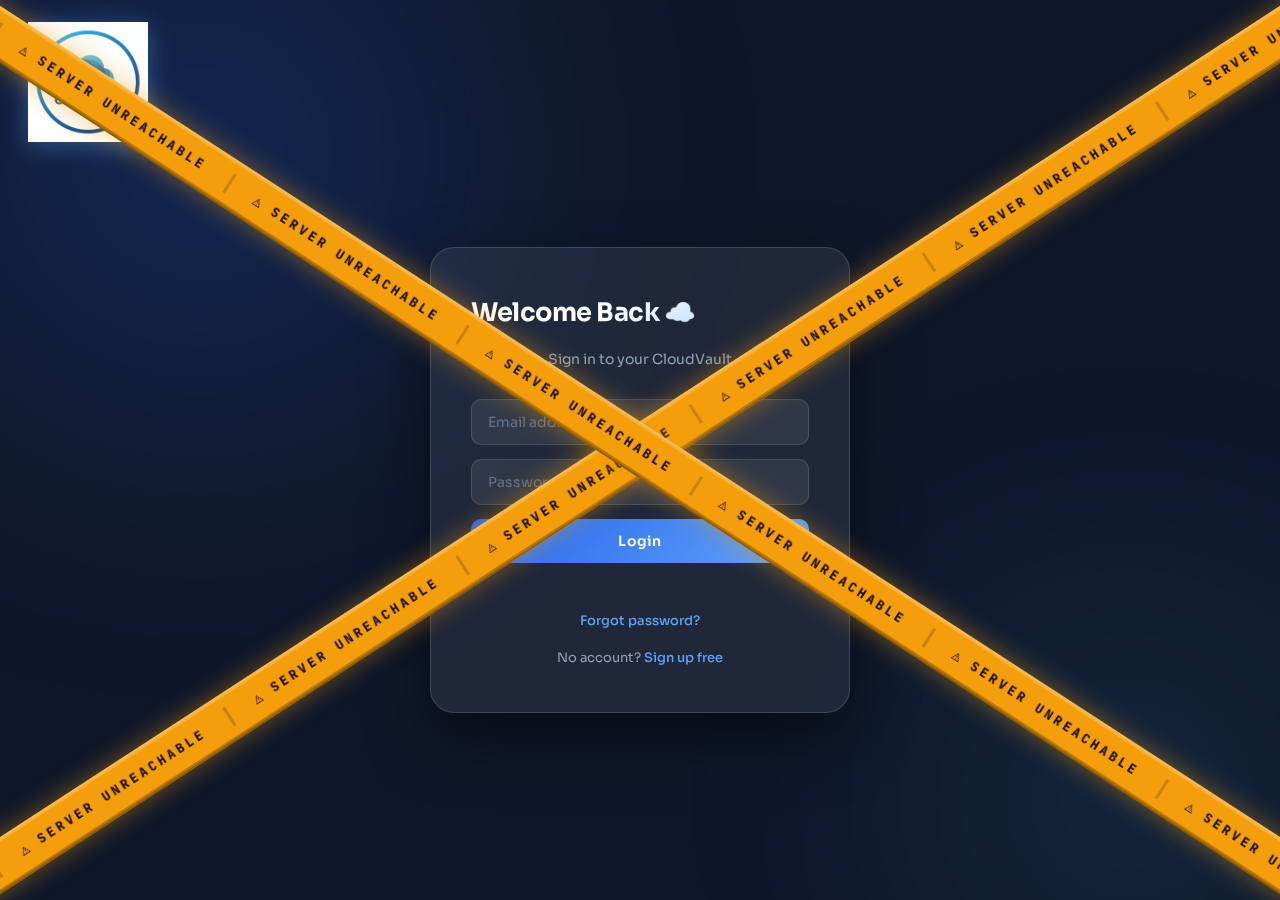
<file: index.html>
<!DOCTYPE html>
<html lang="en">
<head>
<meta charset="UTF-8">
<meta http-equiv="refresh" content="0; url=login.html">
<title>CloudVault</title>
</head>
<body>
  <script>window.location = "login.html";</script>
</body>
</html>
</file>
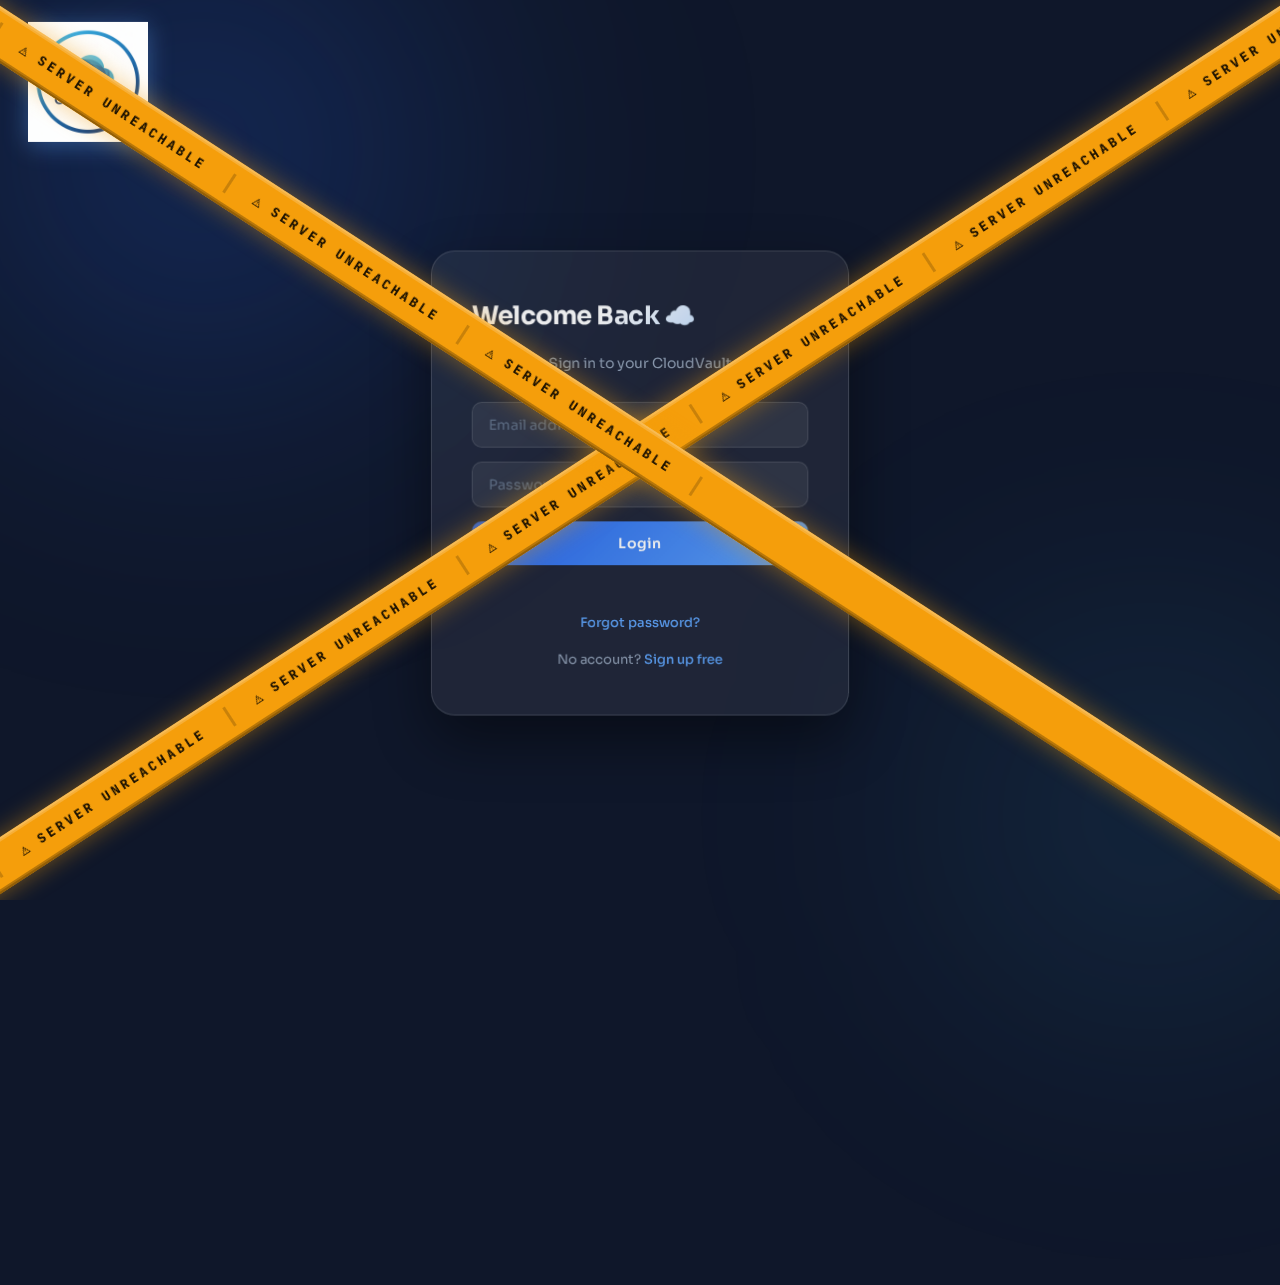
<file: dashboard.html>
<!DOCTYPE html>
<html lang="en">
<head>
<meta charset="UTF-8">
<meta name="viewport" content="width=device-width, initial-scale=1.0">
<title>CloudVault — Dashboard</title>
<link rel="stylesheet" href="style.css">
</head>
<body>

<img src="logo.png" class="topLogo" alt="CloudVault">

<!-- ===== DELETE CONFIRM MODAL ===== -->
<div class="modal-overlay" id="deleteModal">
  <div class="modal-box">
    <h3>🗑 Delete File?</h3>
    <p>This will permanently delete<br><strong id="deleteFileName"></strong></p>
    <div class="modal-actions">
      <button class="btn-ghost" onclick="closeDeleteModal()">Cancel</button>
      <button class="btn-danger" onclick="confirmDeleteAction()">Delete</button>
    </div>
  </div>
</div>

<!-- ===== DASHBOARD ===== -->
<div class="dashboard-wrapper">

  <!-- Header -->
  <div class="dash-header">
    <div class="dash-title">☁️ My CloudVault</div>
    <div style="display:flex;align-items:center;gap:16px;">
      <div class="dash-user">Hello, <span id="userName">...</span></div>
      <button class="logout-btn" onclick="logout()">Logout</button>
    </div>
  </div>

  <!-- Storage Bar -->
  <div class="storage-card">
    <div id="storageText">
      <span>Calculating storage...</span>
      <span></span>
    </div>
    <div class="storage-track">
      <div id="storageBarFill"></div>
    </div>
  </div>

  <!-- Upload -->
  <div class="upload-card">
    <h3>Upload File</h3>
    <div class="upload-row">
      <input type="file" id="fileInput" onchange="showFileName()">
      <button onclick="uploadFile()">⬆ Upload</button>
    </div>
    <div id="selectedFileName" class="file-selected-text"></div>
    <div id="uploadProgressBox" style="display:none;">
      <div class="progress-bar">
        <div id="uploadProgress"></div>
      </div>
      <p id="uploadPercent">0%</p>
    </div>
  </div>

  <!-- Controls -->
  <div class="controls-row">
    <input id="searchInput" placeholder="🔎 Search files..." onkeyup="searchFiles()">
    <select id="sortSelect" onchange="sortFiles()">
      <option value="date">Newest First</option>
      <option value="name">Sort by Name</option>
      <option value="size">Sort by Size</option>
    </select>
  </div>

  <!-- File Grid -->
  <div id="fileList" class="file-grid"></div>

</div>

<script src="app.js"></script>
<script>
  // Load files when dashboard opens
  window.addEventListener("load", loadFiles);
</script>
</body>
</html>
</file>
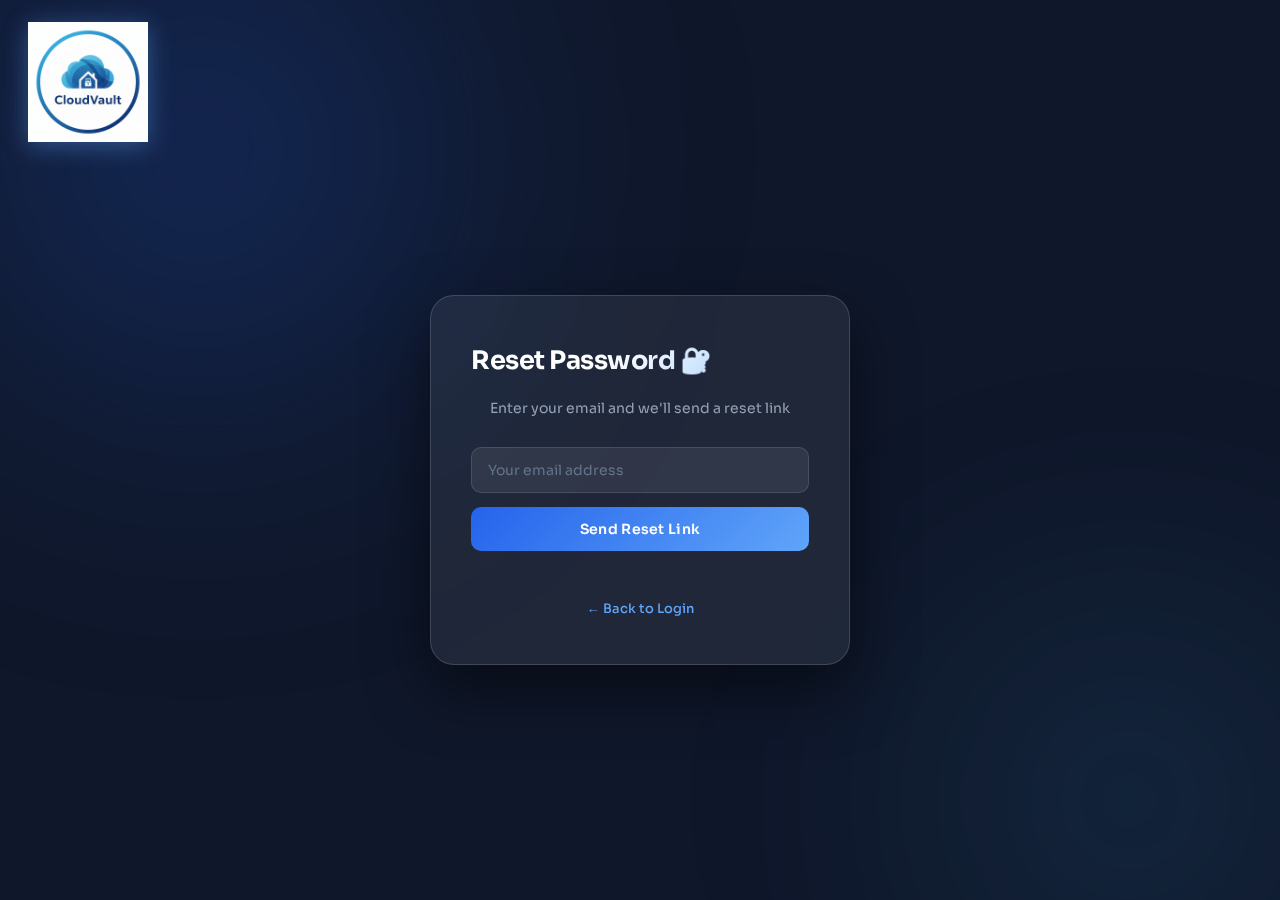
<file: forgot.html>
<!DOCTYPE html>
<html lang="en">
<head>
<meta charset="UTF-8">
<meta name="viewport" content="width=device-width, initial-scale=1.0">
<title>CloudVault — Forgot Password</title>
<link rel="stylesheet" href="style.css">
</head>
<body>

<img src="logo.png" class="topLogo" alt="CloudVault">

<div class="auth-wrapper">
  <div class="card">
    <h2>Reset Password 🔐</h2>
    <p class="subtitle">Enter your email and we'll send a reset link</p>

    <div class="input-group">
      <input id="resetEmail" type="email" placeholder="Your email address"
             onkeydown="if(event.key==='Enter') forgotPassword()">
    </div>

    <button id="forgotBtn" onclick="forgotPassword()">Send Reset Link</button>

    <div id="forgotMsg" class="msg"></div>

    <p><a href="login.html">← Back to Login</a></p>
  </div>
</div>

<script src="app.js"></script>
</body>
</html>
</file>
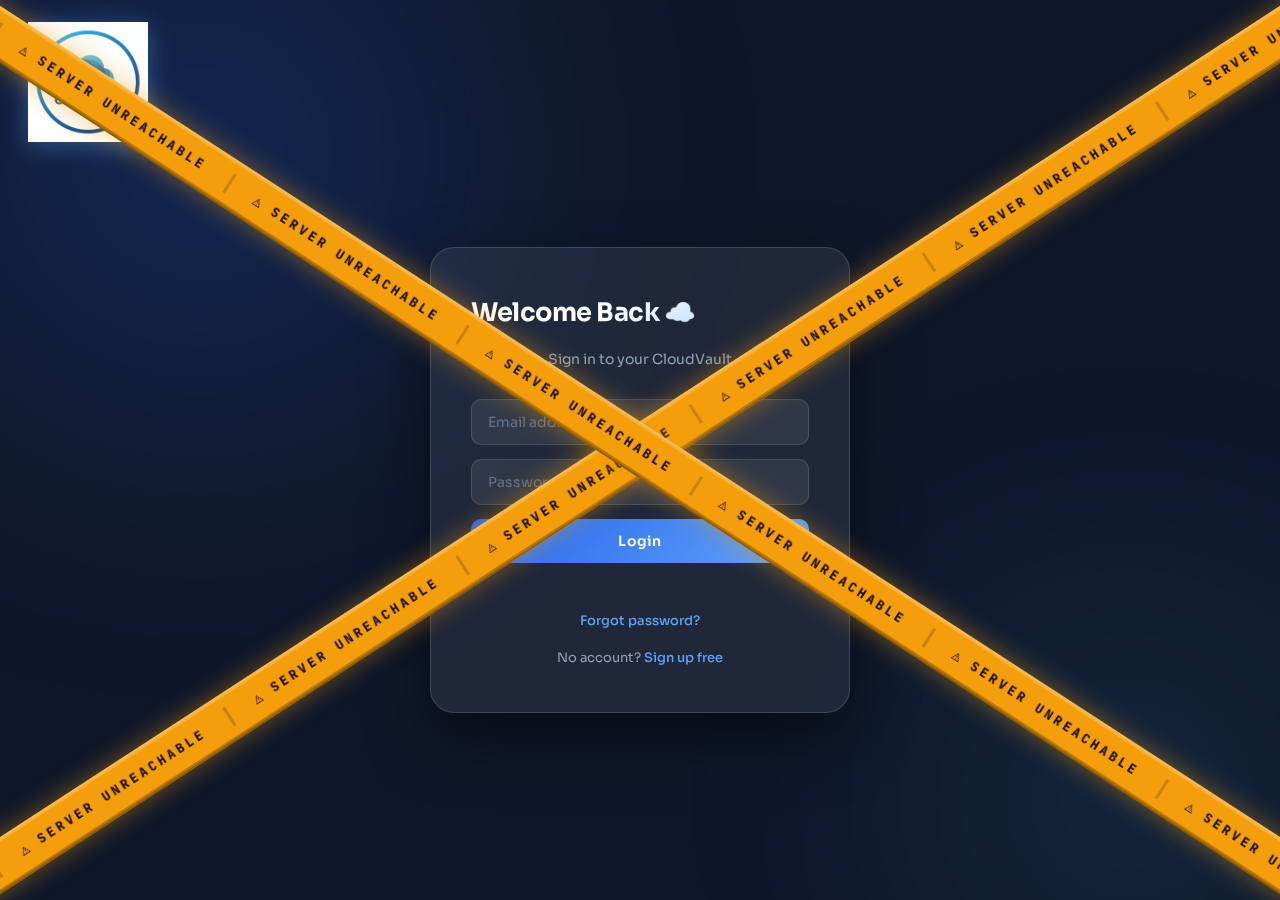
<file: login.html>
<!DOCTYPE html>
<html lang="en">
<head>
<meta charset="UTF-8">
<meta name="viewport" content="width=device-width, initial-scale=1.0">
<title>CloudVault — Login</title>
<link rel="stylesheet" href="style.css">
</head>
<body>

<!-- CAUTION TAPE X — shown only if server unreachable -->
<div class="tape-wrap" id="tapeWrap" style="display:none;">
  <div class="tape tape-left">
    <div class="tape-inner">
      <span>SERVER UNREACHABLE</span><span>SERVER UNREACHABLE</span><span>SERVER UNREACHABLE</span>
      <span>SERVER UNREACHABLE</span><span>SERVER UNREACHABLE</span><span>SERVER UNREACHABLE</span>
      <span>SERVER UNREACHABLE</span><span>SERVER UNREACHABLE</span><span>SERVER UNREACHABLE</span>
      <span>SERVER UNREACHABLE</span><span>SERVER UNREACHABLE</span><span>SERVER UNREACHABLE</span>
    </div>
  </div>
  <div class="tape tape-right">
    <div class="tape-inner">
      <span>SERVER UNREACHABLE</span><span>SERVER UNREACHABLE</span><span>SERVER UNREACHABLE</span>
      <span>SERVER UNREACHABLE</span><span>SERVER UNREACHABLE</span><span>SERVER UNREACHABLE</span>
      <span>SERVER UNREACHABLE</span><span>SERVER UNREACHABLE</span><span>SERVER UNREACHABLE</span>
      <span>SERVER UNREACHABLE</span><span>SERVER UNREACHABLE</span><span>SERVER UNREACHABLE</span>
    </div>
  </div>
</div>

<img src="logo.png" class="topLogo" alt="CloudVault">

<div class="auth-wrapper">
  <div class="card">
    <h2>Welcome Back ☁️</h2>
    <p class="subtitle">Sign in to your CloudVault</p>

    <div class="input-group">
      <input id="email" type="email" placeholder="Email address" autocomplete="email">
    </div>
    <div class="input-group">
      <input id="password" type="password" placeholder="Password" autocomplete="current-password"
             onkeydown="if(event.key==='Enter') login()">
    </div>

    <button id="loginBtn" onclick="login()">Login</button>

    <div id="loginMsg" class="msg"></div>

    <p><a href="forgot.html">Forgot password?</a></p>
    <p>No account? <a href="signup.html">Sign up free</a></p>
  </div>
</div>

<script src="app.js"></script>
<script>
  const tape = document.getElementById("tapeWrap");

  function checkServer() {
    fetch("https://cloudvault-backend-ntkz.onrender.com/", { signal: AbortSignal.timeout(5000) })
      .then(res => {
        if (res.ok) {
          tape.style.display = "none"; // Server is up — hide tape
        } else {
          tape.style.display = "block";
        }
      })
      .catch(() => {
        tape.style.display = "block"; // Server unreachable — show tape
      });
  }

  // Check immediately on load
  checkServer();

  // Keep checking every 10 seconds — hides tape the moment server wakes up
  setInterval(checkServer, 10000);
</script>
</body>
</html>
</file>
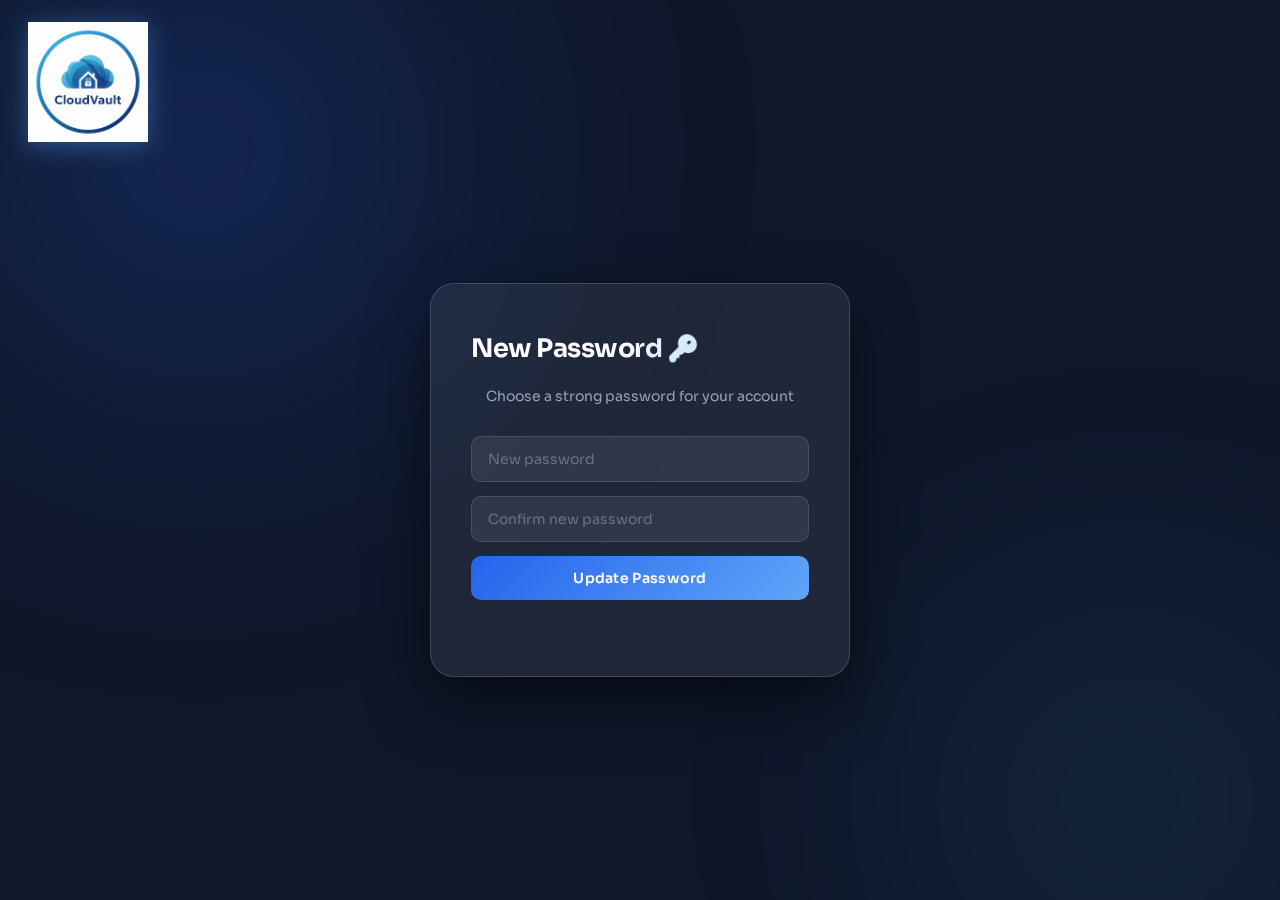
<file: reset.html>
<!DOCTYPE html>
<html lang="en">
<head>
<meta charset="UTF-8">
<meta name="viewport" content="width=device-width, initial-scale=1.0">
<title>CloudVault — Set New Password</title>
<link rel="stylesheet" href="style.css">
</head>
<body>

<img src="logo.png" class="topLogo" alt="CloudVault">

<div class="auth-wrapper">
  <div class="card">
    <h2>New Password 🔑</h2>
    <p class="subtitle">Choose a strong password for your account</p>

    <div class="input-group">
      <input id="newPassword" type="password" placeholder="New password">
    </div>
    <div class="input-group">
      <input id="confirmPassword" type="password" placeholder="Confirm new password"
             onkeydown="if(event.key==='Enter') resetPassword()">
    </div>

    <button id="resetBtn" onclick="resetPassword()">Update Password</button>

    <div id="resetMsg" class="msg"></div>
  </div>
</div>

<script src="app.js"></script>
</body>
</html>
</file>
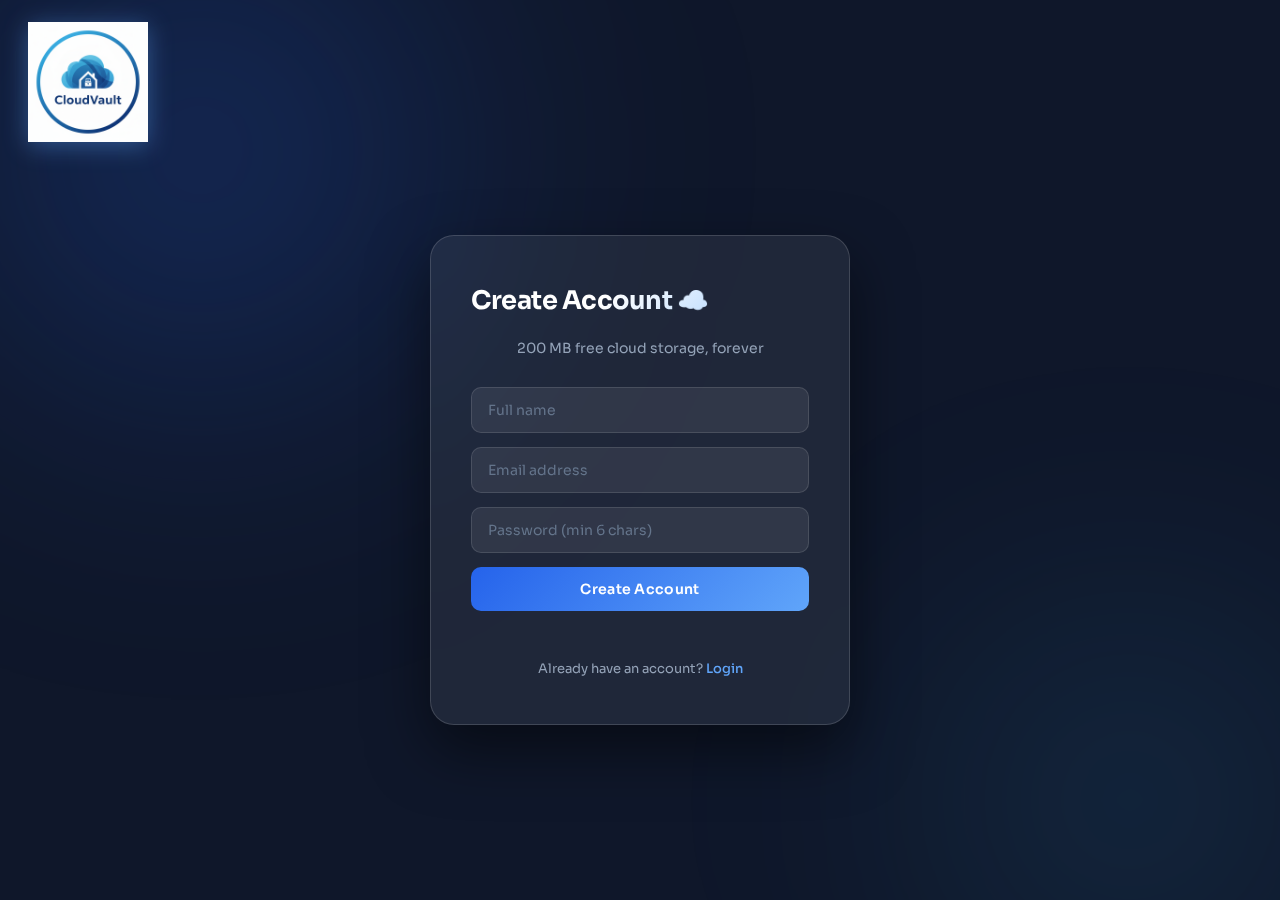
<file: signup.html>
<!DOCTYPE html>
<html lang="en">
<head>
<meta charset="UTF-8">
<meta name="viewport" content="width=device-width, initial-scale=1.0">
<title>CloudVault — Sign Up</title>
<link rel="stylesheet" href="style.css">
</head>
<body>

<img src="logo.png" class="topLogo" alt="CloudVault">

<div class="auth-wrapper">
  <div class="card">
    <h2>Create Account ☁️</h2>
    <p class="subtitle">200 MB free cloud storage, forever</p>

    <div class="input-group">
      <input id="name" placeholder="Full name" autocomplete="name">
    </div>
    <div class="input-group">
      <input id="email" type="email" placeholder="Email address" autocomplete="email">
    </div>
    <div class="input-group">
      <input id="password" type="password" placeholder="Password (min 6 chars)" autocomplete="new-password"
             onkeydown="if(event.key==='Enter') signup()">
    </div>

    <button id="signupBtn" onclick="signup()">Create Account</button>

    <div id="signupMsg" class="msg"></div>

    <p>Already have an account? <a href="login.html">Login</a></p>
  </div>
</div>

<script src="app.js"></script>
</body>
</html>
</file>
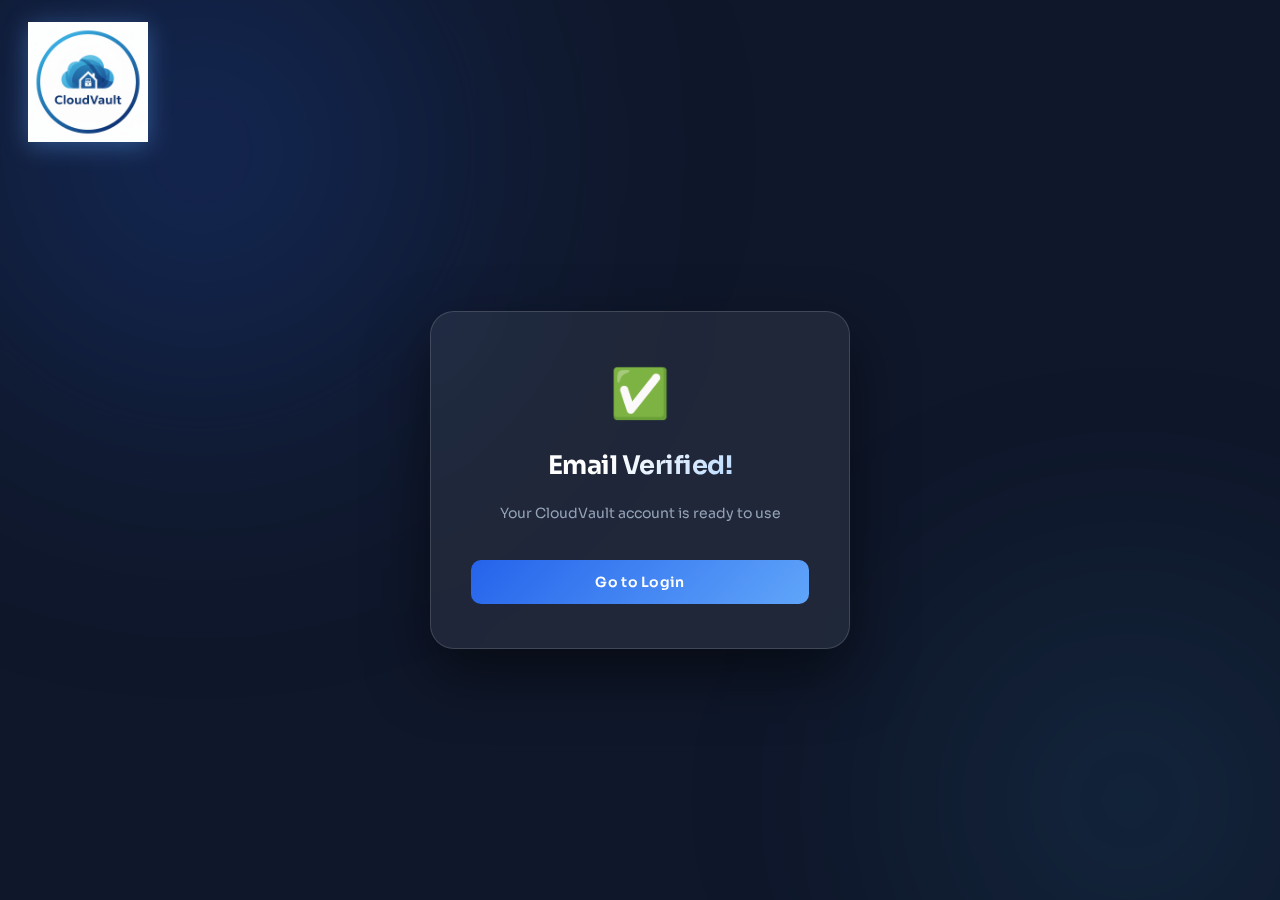
<file: verify.html>
<!DOCTYPE html>
<html lang="en">
<head>
<meta charset="UTF-8">
<meta name="viewport" content="width=device-width, initial-scale=1.0">
<title>CloudVault — Email Verified</title>
<link rel="stylesheet" href="style.css">
</head>
<body>

<img src="logo.png" class="topLogo" alt="CloudVault">

<div class="auth-wrapper">
  <div class="card" style="text-align:center;">
    <div class="verified-icon">✅</div>
    <h2>Email Verified!</h2>
    <p class="subtitle">Your CloudVault account is ready to use</p>
    <button onclick="window.location='login.html'" style="margin-top:8px;">Go to Login</button>
  </div>
</div>

</body>
</html>
</file>
<file: style.css>
@import url('https://fonts.googleapis.com/css2?family=Sora:wght@300;400;500;600;700&family=JetBrains+Mono:wght@400;500&display=swap');

/* ============================= */
/* CSS VARIABLES                 */
/* ============================= */
:root {
    --blue-dark:   #0f172a;
    --blue-mid:    #1e3a8a;
    --blue-main:   #2563eb;
    --blue-light:  #60a5fa;
    --blue-glow:   #93c5fd;
    --accent:      #38bdf8;
    --glass-bg:    rgba(255, 255, 255, 0.07);
    --glass-border:rgba(255, 255, 255, 0.15);
    --glass-hover: rgba(255, 255, 255, 0.12);
    --text-main:   #f0f6ff;
    --text-muted:  #94a3b8;
    --text-dim:    #64748b;
    --danger:      #ef4444;
    --danger-light:#fca5a5;
    --success:     #22c55e;
    --radius:      16px;
    --radius-sm:   10px;
    --shadow:      0 25px 60px rgba(0, 0, 0, 0.5);
    --transition:  0.25s cubic-bezier(0.4, 0, 0.2, 1);
}

/* ============================= */
/* RESET & BASE                  */
/* ============================= */
*, *::before, *::after {
    margin: 0;
    padding: 0;
    box-sizing: border-box;
}

html { scroll-behavior: smooth; }

body {
    font-family: 'Sora', sans-serif;
    background: var(--blue-dark);
    color: var(--text-main);
    min-height: 100vh;
    overflow-x: hidden;
    line-height: 1.6;
}

/* ============================= */
/* ANIMATED BACKGROUND           */
/* ============================= */
body::before,
body::after {
    content: "";
    position: fixed;
    border-radius: 50%;
    filter: blur(140px);
    pointer-events: none;
    z-index: 0;
    animation: drift 12s ease-in-out infinite alternate;
}

body::before {
    width: 700px;
    height: 700px;
    background: radial-gradient(circle, rgba(37, 99, 235, 0.35), transparent 70%);
    top: -200px;
    left: -150px;
}

body::after {
    width: 500px;
    height: 500px;
    background: radial-gradient(circle, rgba(56, 189, 248, 0.2), transparent 70%);
    bottom: -150px;
    right: -100px;
    animation-delay: -6s;
}

@keyframes drift {
    from { transform: translate(0, 0) scale(1); }
    to   { transform: translate(40px, 30px) scale(1.05); }
}

/* ============================= */
/* LOGO                          */
/* ============================= */
.topLogo {
    position: fixed;
    top: 22px;
    left: 28px;
    width: 120px;
    z-index: 100;
    filter: drop-shadow(0 4px 12px rgba(96, 165, 250, 0.4));
    animation: logoFloat 5s ease-in-out infinite;
}

@keyframes logoFloat {
    0%, 100% { transform: translateY(0); }
    50%       { transform: translateY(-6px); }
}

/* ============================= */
/* AUTH PAGES LAYOUT             */
/* ============================= */
.auth-wrapper {
    min-height: 100vh;
    display: flex;
    align-items: center;
    justify-content: center;
    padding: 100px 20px 40px;
    position: relative;
    z-index: 1;
}

/* ============================= */
/* GLASS CARD                    */
/* ============================= */
.card {
    background: var(--glass-bg);
    border: 1px solid var(--glass-border);
    backdrop-filter: blur(24px);
    -webkit-backdrop-filter: blur(24px);
    border-radius: 24px;
    padding: 44px 40px;
    width: 100%;
    max-width: 420px;
    box-shadow: var(--shadow);
    position: relative;
    z-index: 1;
    animation: cardPop 0.6s cubic-bezier(0.34, 1.56, 0.64, 1) both;
}

@keyframes cardPop {
    from { opacity: 0; transform: translateY(30px) scale(0.95); }
    to   { opacity: 1; transform: translateY(0) scale(1); }
}

.card h2 {
    font-size: 1.6rem;
    font-weight: 700;
    margin-bottom: 8px;
    letter-spacing: -0.5px;
    background: linear-gradient(135deg, #fff 40%, var(--blue-glow));
    -webkit-background-clip: text;
    -webkit-text-fill-color: transparent;
    background-clip: text;
}

.card .subtitle {
    color: var(--text-muted);
    font-size: 0.875rem;
    margin-bottom: 28px;
}

/* ============================= */
/* INPUTS                        */
/* ============================= */
.input-group {
    position: relative;
    margin-bottom: 14px;
}

input {
    width: 100%;
    padding: 13px 16px;
    background: rgba(255, 255, 255, 0.08);
    border: 1px solid rgba(255, 255, 255, 0.12);
    border-radius: var(--radius-sm);
    color: var(--text-main);
    font-family: 'Sora', sans-serif;
    font-size: 14px;
    outline: none;
    transition: var(--transition);
}

input::placeholder { color: var(--text-dim); }

input:focus {
    border-color: var(--blue-light);
    background: rgba(255, 255, 255, 0.11);
    box-shadow: 0 0 0 3px rgba(96, 165, 250, 0.15);
}

/* ============================= */
/* BUTTONS                       */
/* ============================= */
button {
    width: 100%;
    padding: 13px 20px;
    border: none;
    border-radius: var(--radius-sm);
    font-family: 'Sora', sans-serif;
    font-size: 14px;
    font-weight: 600;
    cursor: pointer;
    transition: var(--transition);
    background: linear-gradient(135deg, var(--blue-main), var(--blue-light));
    color: white;
    letter-spacing: 0.3px;
    position: relative;
    overflow: hidden;
}

button::after {
    content: "";
    position: absolute;
    inset: 0;
    background: rgba(255,255,255,0);
    transition: var(--transition);
}

button:hover::after  { background: rgba(255,255,255,0.08); }
button:active        { transform: scale(0.98); }
button:disabled      { opacity: 0.6; cursor: not-allowed; }

button:not(:disabled):hover {
    transform: translateY(-2px);
    box-shadow: 0 8px 25px rgba(37, 99, 235, 0.4);
}

.btn-danger {
    background: linear-gradient(135deg, var(--danger), #f87171);
}

.btn-danger:not(:disabled):hover {
    box-shadow: 0 8px 25px rgba(239, 68, 68, 0.4);
}

.btn-ghost {
    background: transparent;
    border: 1px solid var(--glass-border);
    color: var(--text-muted);
}

.btn-ghost:not(:disabled):hover {
    background: var(--glass-hover);
    box-shadow: none;
    color: white;
}

/* ============================= */
/* LINKS                         */
/* ============================= */
a {
    color: var(--blue-light);
    text-decoration: none;
    font-weight: 500;
    transition: var(--transition);
}

a:hover { color: var(--blue-glow); text-decoration: underline; }

.card p {
    margin-top: 16px;
    font-size: 13px;
    color: var(--text-muted);
    text-align: center;
}

/* ============================= */
/* MSG / ALERTS                  */
/* ============================= */
.msg {
    font-size: 13px;
    margin-top: 12px;
    padding: 10px 14px;
    border-radius: 8px;
    text-align: center;
    min-height: 16px;
}

.msg-success {
    background: rgba(34, 197, 94, 0.15);
    border: 1px solid rgba(34, 197, 94, 0.3);
    color: #86efac;
}

.msg-error {
    background: rgba(239, 68, 68, 0.15);
    border: 1px solid rgba(239, 68, 68, 0.3);
    color: var(--danger-light);
}

/* ============================= */
/* TOAST                         */
/* ============================= */
.toast {
    position: fixed;
    bottom: 30px;
    right: 30px;
    padding: 14px 20px;
    border-radius: 12px;
    font-size: 14px;
    font-weight: 500;
    z-index: 9999;
    backdrop-filter: blur(16px);
    opacity: 0;
    transform: translateY(20px);
    transition: all 0.35s cubic-bezier(0.34, 1.56, 0.64, 1);
    max-width: 320px;
}

.toast-show { opacity: 1; transform: translateY(0); }

.toast-success {
    background: rgba(34, 197, 94, 0.2);
    border: 1px solid rgba(34, 197, 94, 0.4);
    color: #86efac;
}

.toast-error {
    background: rgba(239, 68, 68, 0.2);
    border: 1px solid rgba(239, 68, 68, 0.4);
    color: var(--danger-light);
}

/* ============================= */
/* DASHBOARD LAYOUT              */
/* ============================= */
.dashboard-wrapper {
    max-width: 1100px;
    margin: 0 auto;
    padding: 110px 24px 60px;
    position: relative;
    z-index: 1;
}

/* Header */
.dash-header {
    display: flex;
    justify-content: space-between;
    align-items: center;
    margin-bottom: 32px;
}

.dash-title {
    font-size: 1.8rem;
    font-weight: 700;
    letter-spacing: -0.5px;
    background: linear-gradient(135deg, #fff 40%, var(--blue-glow));
    -webkit-background-clip: text;
    -webkit-text-fill-color: transparent;
    background-clip: text;
}

.dash-user {
    font-size: 14px;
    color: var(--text-muted);
}

.dash-user span {
    color: var(--blue-light);
    font-weight: 600;
}

/* ============================= */
/* STORAGE BAR                   */
/* ============================= */
.storage-card {
    background: var(--glass-bg);
    border: 1px solid var(--glass-border);
    border-radius: var(--radius);
    padding: 20px 24px;
    margin-bottom: 24px;
    backdrop-filter: blur(16px);
}

#storageText {
    display: flex;
    justify-content: space-between;
    font-size: 13px;
    color: var(--text-muted);
    margin-bottom: 10px;
}

.storage-track {
    width: 100%;
    height: 8px;
    background: rgba(255,255,255,0.1);
    border-radius: 99px;
    overflow: hidden;
}

#storageBarFill {
    height: 100%;
    width: 0%;
    border-radius: 99px;
    background: linear-gradient(90deg, var(--blue-main), var(--blue-light));
    transition: width 0.8s cubic-bezier(0.4, 0, 0.2, 1);
}

/* ============================= */
/* UPLOAD AREA                   */
/* ============================= */
.upload-card {
    background: var(--glass-bg);
    border: 1px solid var(--glass-border);
    border-radius: var(--radius);
    padding: 24px;
    margin-bottom: 24px;
    backdrop-filter: blur(16px);
}

.upload-card h3 {
    font-size: 15px;
    font-weight: 600;
    margin-bottom: 16px;
    color: var(--text-muted);
    text-transform: uppercase;
    letter-spacing: 1px;
    font-size: 11px;
}

.upload-row {
    display: flex;
    gap: 12px;
    align-items: center;
    flex-wrap: wrap;
}

.upload-row input[type="file"] {
    flex: 1;
    min-width: 0;
    padding: 10px 14px;
    font-size: 13px;
    cursor: pointer;
}

.upload-row button {
    width: auto;
    padding: 12px 24px;
    white-space: nowrap;
}

.file-selected-text {
    font-size: 12px;
    color: var(--text-muted);
    margin-top: 8px;
    font-family: 'JetBrains Mono', monospace;
}

/* Progress bar */
#uploadProgressBox {
    margin-top: 14px;
}

.progress-bar {
    width: 100%;
    height: 6px;
    background: rgba(255,255,255,0.1);
    border-radius: 99px;
    overflow: hidden;
}

#uploadProgress {
    height: 100%;
    width: 0%;
    background: linear-gradient(90deg, var(--blue-main), var(--accent));
    transition: width 0.2s;
    border-radius: 99px;
}

#uploadPercent {
    font-size: 12px;
    color: var(--text-muted);
    margin-top: 6px;
    font-family: 'JetBrains Mono', monospace;
}

/* ============================= */
/* CONTROLS ROW (search/sort)    */
/* ============================= */
.controls-row {
    display: flex;
    gap: 12px;
    margin-bottom: 20px;
    flex-wrap: wrap;
}

.controls-row input {
    flex: 1;
    min-width: 180px;
}

.controls-row select {
    padding: 13px 16px;
    background: rgba(255,255,255,0.08);
    border: 1px solid rgba(255,255,255,0.12);
    border-radius: var(--radius-sm);
    color: var(--text-main);
    font-family: 'Sora', sans-serif;
    font-size: 14px;
    outline: none;
    cursor: pointer;
    transition: var(--transition);
    width: auto;
}

.controls-row select:focus {
    border-color: var(--blue-light);
}

/* ============================= */
/* FILE GRID                     */
/* ============================= */
.file-grid {
    display: grid;
    grid-template-columns: repeat(auto-fill, minmax(220px, 1fr));
    gap: 16px;
}

.file-card {
    background: var(--glass-bg);
    border: 1px solid var(--glass-border);
    border-radius: var(--radius);
    padding: 22px 18px;
    text-align: center;
    backdrop-filter: blur(12px);
    transition: var(--transition);
    animation: fadeUp 0.4s ease both;
    display: flex;
    flex-direction: column;
    align-items: center;
    gap: 8px;
}

.file-card:hover {
    background: var(--glass-hover);
    border-color: rgba(96, 165, 250, 0.3);
    transform: translateY(-4px);
    box-shadow: 0 12px 30px rgba(0,0,0,0.3);
}

@keyframes fadeUp {
    from { opacity: 0; transform: translateY(16px); }
    to   { opacity: 1; transform: translateY(0); }
}

.file-icon { font-size: 2.2rem; }

.file-name {
    font-size: 13px;
    font-weight: 500;
    word-break: break-word;
    max-width: 100%;
    display: -webkit-box;
    -webkit-line-clamp: 2;
    -webkit-box-orient: vertical;
    overflow: hidden;
}

.file-meta {
    font-size: 11px;
    color: var(--text-muted);
    font-family: 'JetBrains Mono', monospace;
}

.file-actions {
    display: flex;
    gap: 8px;
    width: 100%;
    margin-top: 4px;
}

.file-actions button {
    flex: 1;
    padding: 8px 10px;
    font-size: 12px;
    border-radius: 8px;
    width: auto;
}

.btn-download {
    background: linear-gradient(135deg, var(--blue-main), var(--blue-light)) !important;
}

.btn-delete {
    background: transparent !important;
    border: 1px solid rgba(239, 68, 68, 0.4) !important;
    color: var(--danger-light) !important;
}

.btn-delete:hover {
    background: rgba(239, 68, 68, 0.15) !important;
    border-color: var(--danger) !important;
    box-shadow: none !important;
}

/* Empty state */
.empty-state {
    grid-column: 1 / -1;
    text-align: center;
    padding: 60px 20px;
    color: var(--text-muted);
}

.empty-icon { font-size: 3rem; margin-bottom: 12px; }
.error-text { color: var(--danger-light); grid-column: 1/-1; text-align: center; padding: 40px; }

/* ============================= */
/* SKELETON LOADER               */
/* ============================= */
.skeleton {
    height: 160px;
    border-radius: var(--radius);
    background: linear-gradient(
        90deg,
        rgba(255,255,255,0.04) 25%,
        rgba(255,255,255,0.10) 50%,
        rgba(255,255,255,0.04) 75%
    );
    background-size: 400% 100%;
    animation: shimmer 1.4s infinite;
}

@keyframes shimmer {
    0%   { background-position: 100% 0; }
    100% { background-position: -100% 0; }
}

/* ============================= */
/* LOGOUT BUTTON                 */
/* ============================= */
.logout-btn {
    width: auto;
    padding: 10px 22px;
    background: transparent;
    border: 1px solid rgba(239, 68, 68, 0.4);
    color: var(--danger-light);
    font-size: 13px;
    border-radius: 8px;
}

.logout-btn:hover {
    background: rgba(239, 68, 68, 0.12);
    box-shadow: none;
    transform: none;
}

/* ============================= */
/* DELETE CONFIRM MODAL          */
/* ============================= */
.modal-overlay {
    display: none;
    position: fixed;
    inset: 0;
    background: rgba(0,0,0,0.6);
    backdrop-filter: blur(8px);
    z-index: 500;
    align-items: center;
    justify-content: center;
    animation: fadeIn 0.2s ease;
}

.modal-box {
    background: #1e293b;
    border: 1px solid var(--glass-border);
    border-radius: 20px;
    padding: 36px 32px;
    max-width: 380px;
    width: 90%;
    text-align: center;
    box-shadow: var(--shadow);
    animation: cardPop 0.3s ease;
}

.modal-box h3 { margin-bottom: 8px; font-size: 1.1rem; }
.modal-box p  { color: var(--text-muted); font-size: 13px; margin-bottom: 24px; }
.modal-box #deleteFileName { color: var(--blue-light); word-break: break-all; }
.modal-actions { display: flex; gap: 12px; }
.modal-actions button { flex: 1; }

/* ============================= */
/* VERIFIED PAGE                 */
/* ============================= */
.verified-icon { font-size: 3rem; margin-bottom: 12px; }

/* ============================= */
/* RESPONSIVE                    */
/* ============================= */
@media (max-width: 600px) {
    .topLogo { width: 90px; top: 16px; left: 16px; }
    .upload-row { flex-direction: column; }
    .upload-row button { width: 100%; }
    .dash-header { flex-direction: column; align-items: flex-start; gap: 8px; }
    .file-grid { grid-template-columns: 1fr 1fr; }
    .card { padding: 32px 24px; }
}

@media (max-width: 400px) {
    .file-grid { grid-template-columns: 1fr; }
}


/* ============================= */
/* CAUTION TAPE X                */
/* ============================= */

.tape-wrap {
    position: fixed;
    inset: 0;
    z-index: 998;
    pointer-events: none;
    overflow: hidden;
}

/* Each tape band */
.tape {
    position: absolute;
    width: 250vw;
    height: 48px;
    left: -75vw;
    top: calc(50% - 24px);
    display: flex;
    align-items: center;
    background: #f59e0b;
    box-shadow: 0 0 24px rgba(245,158,11,0.45), inset 0 2px 0 rgba(255,255,255,0.15), inset 0 -2px 0 rgba(0,0,0,0.2);
    overflow: hidden;
}

/* \ */
.tape-left  { transform: rotate(-33deg); }
/* / */
.tape-right { transform: rotate(33deg); }

/* Scrolling text ticker inside the tape */
.tape-inner {
    display: flex;
    align-items: center;
    white-space: nowrap;
    gap: 0;
    animation: tapeScroll 10s linear infinite;
    will-change: transform;
}

.tape-right .tape-inner {
    animation: tapeScrollRev 10s linear infinite;
}

.tape-inner span {
    display: inline-flex;
    align-items: center;
    gap: 10px;
    font-family: 'JetBrains Mono', monospace;
    font-size: 13px;
    font-weight: 900;
    color: #1a1000;
    letter-spacing: 3px;
    text-transform: uppercase;
    padding: 0 28px;
    border-right: 3px solid rgba(0,0,0,0.18);
    flex-shrink: 0;
}

.tape-inner span::before {
    content: "⚠";
    font-size: 14px;
}

@keyframes tapeScroll {
    0%   { transform: translateX(0); }
    100% { transform: translateX(-50%); }
}

@keyframes tapeScrollRev {
    0%   { transform: translateX(-50%); }
    100% { transform: translateX(0); }
}

/* Tape edge shadows for depth */
.tape::before,
.tape::after {
    content: "";
    position: absolute;
    left: 0; right: 0;
    height: 4px;
    z-index: 1;
    pointer-events: none;
}
.tape::before { top: 0;    background: rgba(255,255,255,0.18); }
.tape::after  { bottom: 0; background: rgba(0,0,0,0.25); }
</file>
